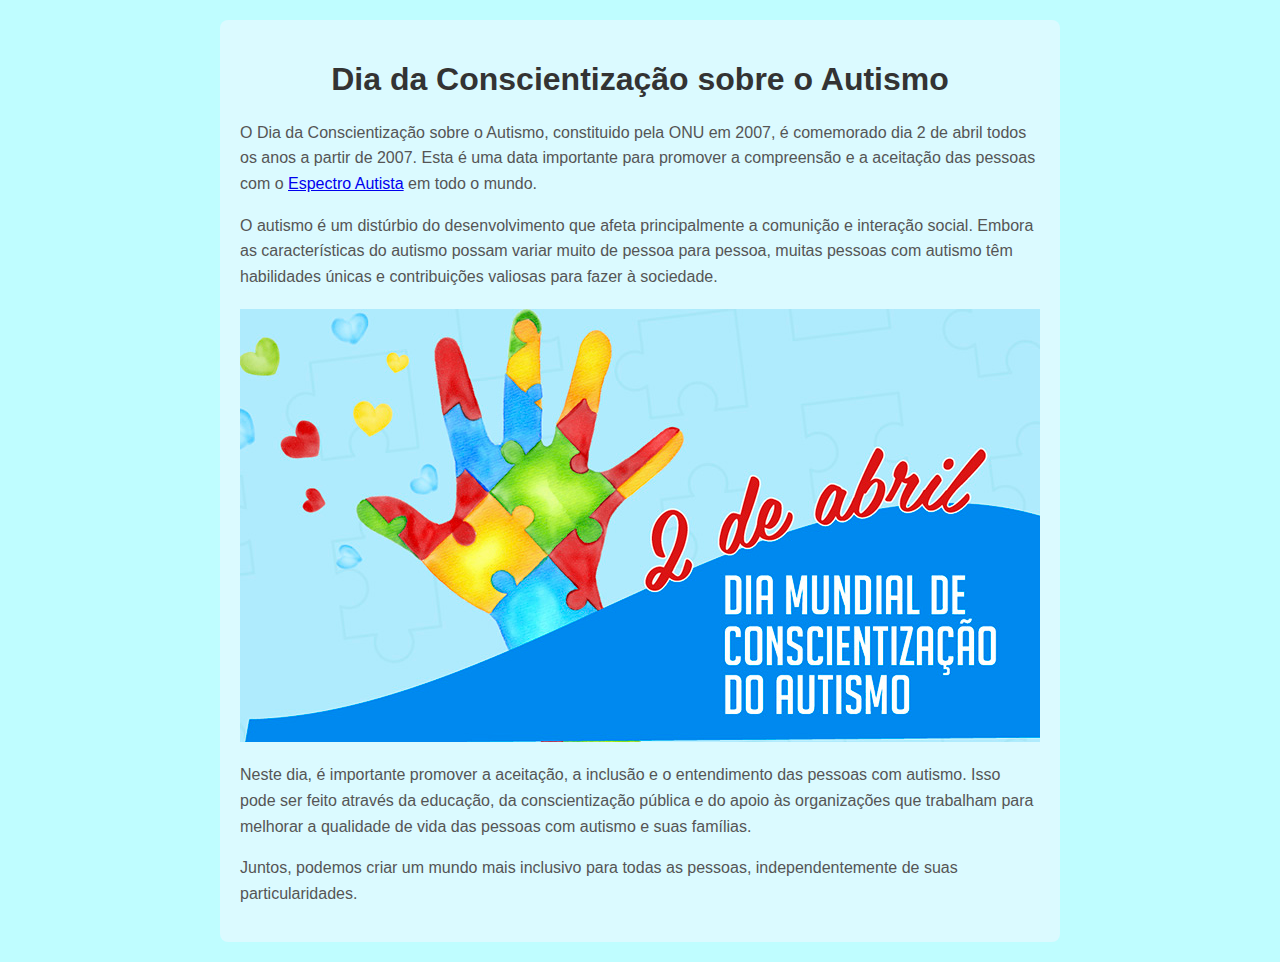
<file: index.html>
<!DOCTYPE html>
<html lang="pt-br">
<head>
    <meta charset="UTF-8">
    <link rel="stylesheet" href="style.css">
    <meta name="viewport" content="width=device-width, initial-scale=1.0">
    <title>Dia da Conscientização sobre o Autismo</title>
</head>
<body>
    <div class="container">
        <h1>Dia da Conscientização sobre o Autismo</h1>
        <p>O Dia da Conscientização sobre o Autismo, constituido pela ONU em 2007, é comemorado dia 2 de abril todos os anos a partir de 2007. Esta é uma data importante para promover a compreensão e a aceitação das pessoas com o <a href="autismo2.html">Espectro Autista</a> em todo o mundo.</p>
        <p>O autismo é um distúrbio do desenvolvimento que afeta principalmente a comunição e interação social. Embora as características do autismo possam variar muito de pessoa para pessoa, muitas pessoas com autismo têm habilidades únicas e contribuições valiosas para fazer à sociedade.</p>
        <div class="image-container">
            <img src="autismo.jpg" alt="Dia da Conscientização sobre o Autismo">
        </div>
        <p>Neste dia, é importante promover a aceitação, a inclusão e o entendimento das pessoas com autismo. Isso pode ser feito através da educação, da conscientização pública e do apoio às organizações que trabalham para melhorar a qualidade de vida das pessoas com autismo e suas famílias.</p>
        <p>Juntos, podemos criar um mundo mais inclusivo para todas as pessoas, independentemente de suas particularidades.</p>
    </div>
</body>
</html>
</file>
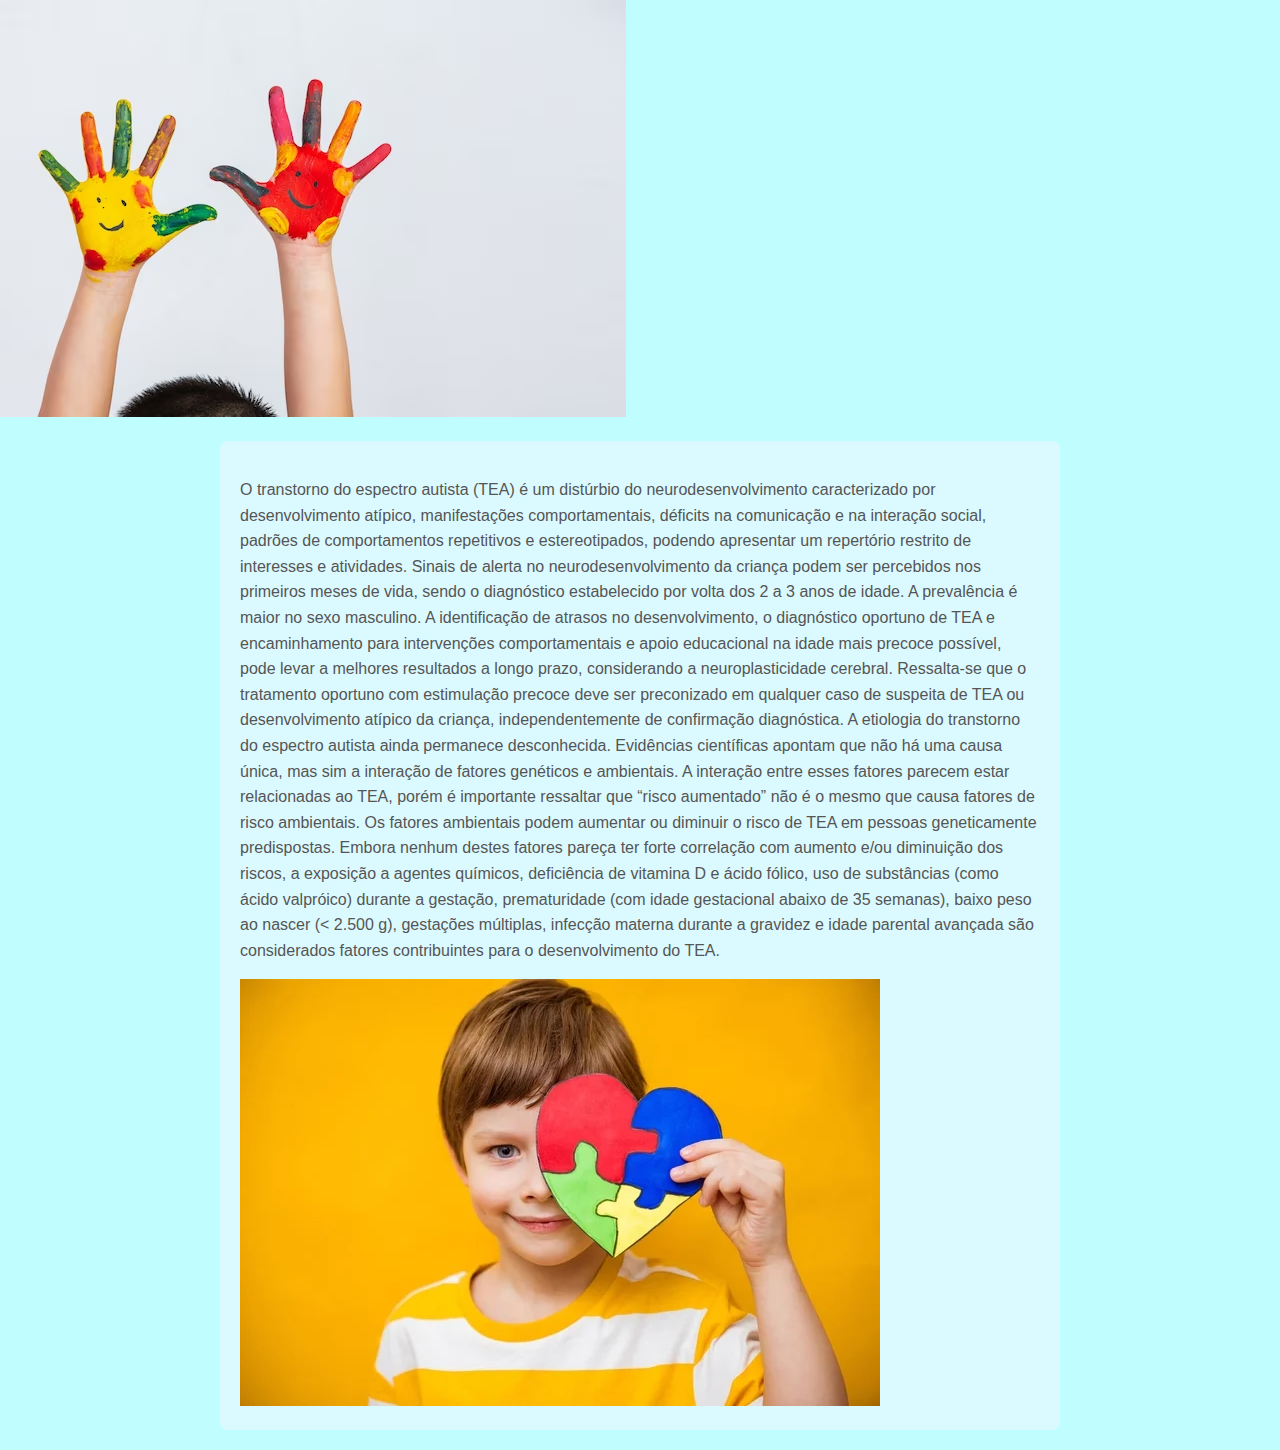
<file: autismo2.html>
<!DOCTYPE html>
<html lang="pt-br">
<head>
    <meta charset="UTF-8">
    <meta name="viewport" content="width=device-width, initial-scale=1.0">
    <link rel="stylesheet" href="style.css">
    <title>Espectro Autista</title>
</head>

<body>
    <header><img src="as-maos-da-crianca-que-manchava_1150-20658.avif"></header>
    <div class="container">
       <p>O transtorno do espectro autista (TEA) é um distúrbio do neurodesenvolvimento caracterizado por desenvolvimento atípico, manifestações comportamentais, déficits na comunicação e na interação social, padrões de comportamentos repetitivos e estereotipados, podendo apresentar um repertório restrito de interesses e atividades.
        Sinais de alerta no neurodesenvolvimento da criança podem ser percebidos nos primeiros meses de vida, sendo o diagnóstico estabelecido por volta dos 2 a 3 anos de idade. A prevalência é maior no sexo masculino.
        A identificação de atrasos no desenvolvimento, o diagnóstico oportuno de TEA e encaminhamento para intervenções comportamentais e apoio educacional na idade mais precoce possível, pode levar a melhores resultados a longo prazo, considerando a neuroplasticidade cerebral.    
        Ressalta-se que o tratamento oportuno com estimulação precoce deve ser preconizado em qualquer caso de suspeita de TEA ou desenvolvimento atípico da criança, independentemente de confirmação diagnóstica.       
        A etiologia do transtorno do espectro autista ainda permanece desconhecida. Evidências científicas apontam que não há uma causa única, mas sim a interação de fatores genéticos e ambientais. A interação entre esses fatores parecem estar relacionadas ao TEA, porém é importante ressaltar que “risco aumentado” não é o mesmo que causa fatores de risco ambientais. Os fatores ambientais podem aumentar ou diminuir o risco de TEA em pessoas geneticamente predispostas. Embora nenhum destes fatores pareça ter forte correlação com aumento e/ou diminuição dos riscos, a exposição a agentes químicos, deficiência de vitamina D e ácido fólico, uso de substâncias (como ácido valpróico) durante a gestação, prematuridade (com idade gestacional abaixo de 35 semanas), baixo peso ao nascer (< 2.500 g), gestações múltiplas, infecção materna durante a gravidez e idade parental avançada são considerados fatores contribuintes para o desenvolvimento do TEA.
         </p>
         <img src="autismo-infantil_25821_l.webp">
    </div>
</body>
</html>
</file>
<file: style.css>
body {
    font-family: Arial, sans-serif;
    margin: 0;
    padding: 0;
    background-color: #bffdff;
}
.container {
    max-width: 800px;
    margin: 20px auto;
    padding: 20px;
    background-color: #dbfaff;
    border-radius: 8px;
    
}
h1 {
    color: #333;
    text-align: center;
}
p {
    color: #555;
    line-height: 1.6;
}
.image-container {
    text-align: center;
    margin-top: 20px;
}
img {
    max-width: 100%;
    height: auto;
}
</file>
